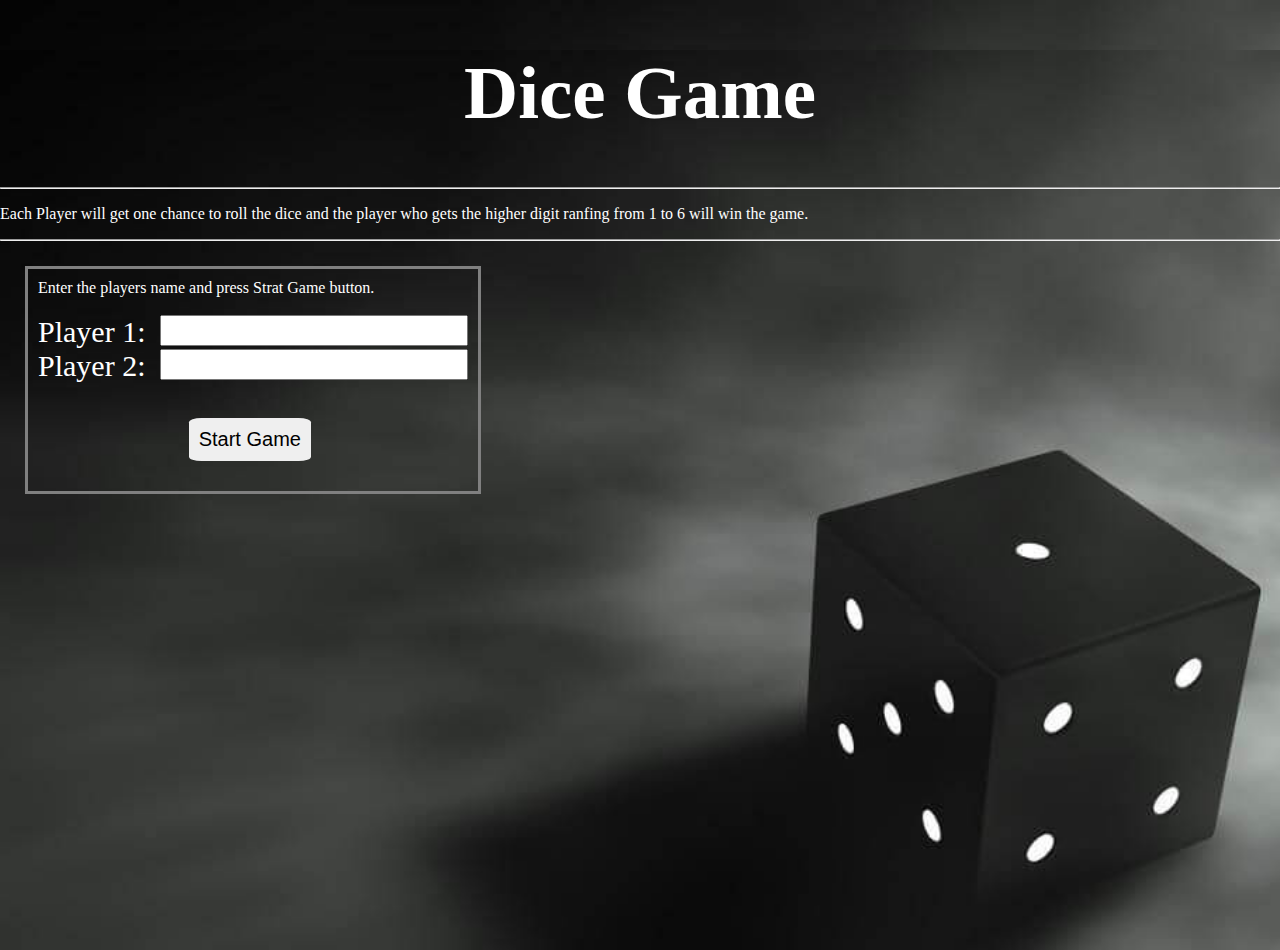
<file: index.html>
<!DOCTYPE html>
<html lang="en">
<head>
    <meta charset="UTF-8">
    <meta http-equiv="X-UA-Compatible" content="IE=edge">
    <meta name="viewport" content="width=device-width, initial-scale=1.0">
    <link rel="stylesheet" href="style.css">
    <title>Dice Game</title>
</head>
<body>
    <h1 id="title">Dice Game</h1>
    <hr>
    <p>Each Player will get one chance to roll the dice and the player who gets the higher digit ranfing from 1 to 6 will win the game.</p>
    <hr>
    <div id="playerDetailsBox">
        <label>Enter the players name and press Strat Game button.</label><br><br>
        <label id="playerDetails">Player 1:</label>
        <input type="text" id="playerOne" required><br>
        <label id="playerDetails">Player 2:</label>
        <input type="text" id="playerTwo" required><br><br>
        <button id="gameStartBtn">Start Game</button>
    </div>

    <script src="script.js" type="text/javascript"></script>
</body>
</html>
</file>
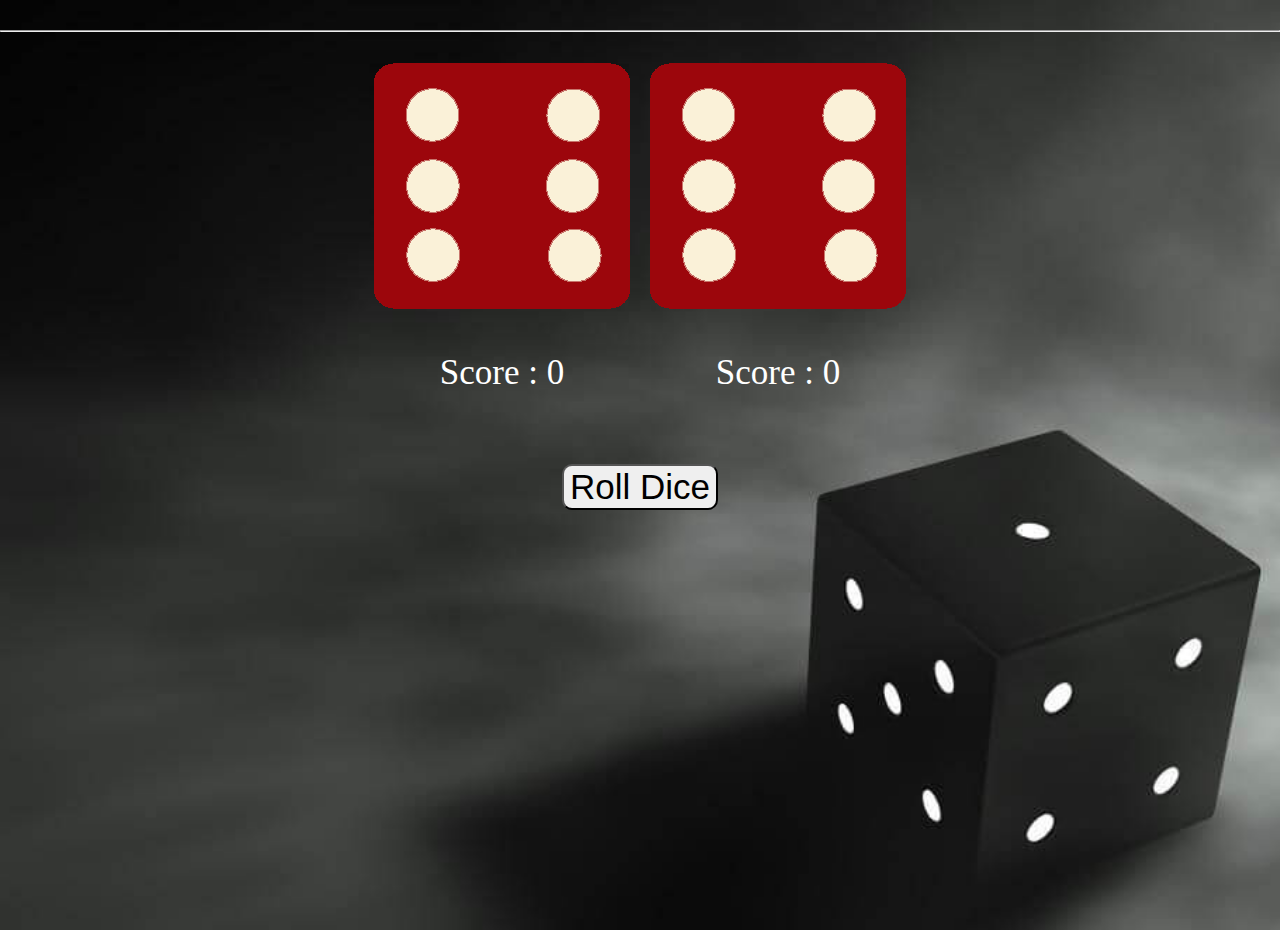
<file: game.html>
<!DOCTYPE html>
<html lang="en">
<head>
    <meta charset="UTF-8">
    <meta http-equiv="X-UA-Compatible" content="IE=edge">
    <meta name="viewport" content="width=device-width, initial-scale=1.0">
    <link rel="stylesheet" href="game.css">
    <title>Dice Game</title>
</head>
<body>
    <h1 id="gameHeader"></h1>
    <hr><br>
    <div id="playArea">
        <div id="playerOneArea">
            <img id="diceImageOne" src="/assets/dice6.png"><br>
            <p id="playerOneScore">Score : 0</p>
        </div>
        <div id="partition"></div>
        <div id="playerTwoArea">
            <img id="diceImageTwo" src="/assets/dice6.png"><br>
            <p id="playerTwoScore">Score : 0</p>
        </div>
    </div>
    <div id="result">
        <h1 id="resultText"></h1>
    </div>
    <h1 id="buttonLine"><button id="playButton">Roll Dice</button></h1>
    <script src="game.js" type="text/javascript"></script>
</body>
</html>
</file>
<file: style.css>
body, html{
    height: 100%;
    margin: 0%;
    background-image: url(/assets/dice_bg.jpeg);
    background-position: center;
    background-repeat: no-repeat;
    background-size: cover;
}

#title{
    color: white;
    text-align: center;
    font-size: 75px;
}

p,label{
    color: white;
}

#playerDetailsBox{
   border-style: solid;
   border-color: grey;
   width: fit-content;
   margin: 25px;
   padding: 10px;;
}

label{
    text-align: right;
    clear: both;
    float:left;
    margin-right:15px;
}

#playerDetails{
    font-size: 30px;
}

#playerOne, #playerTwo{
    height: 25px;
    width: 300px;
}

#playerTwo{
    margin-top: 3px;
}

button{
    margin-left: 35%;
    margin-top: 20px;
    margin-bottom: 20px;
    font-size: 20px;
    border-style: none;
    border-radius: 10%;
    text-align: center;
    padding: 10px;

}
</file>
<file: game.css>
body, html{
    height: 100%;
    margin: 0%;
    background-image: url(/assets/dice_bg.jpeg);
    background-position: center;
    background-repeat: no-repeat;
    background-size: cover;
}

#gameHeader{
    color: white;
    text-align: center;
    font-size: 45px;
}

#playArea{
    width: 100%;
    display: flex;
    justify-content: center;
    gap: 10px;
}

#playOneArea, #playTwoArea{
    width: 100%;
    flex: 48.5%;
}

#playerOneName, #playerTwoName{
    color: white;
    font-size: 35px;
    text-align: center;
}

#playerOneScore, #playerTwoScore{
    color: white;
    font-size: 35px;
    text-align: center;
}

#resultText, #buttonLine{
    font-size: 45px;
    color: white;
    text-align: center;
}

#playButton{
    font-size: 35px;
    border-radius: 10px;
}
</file>
